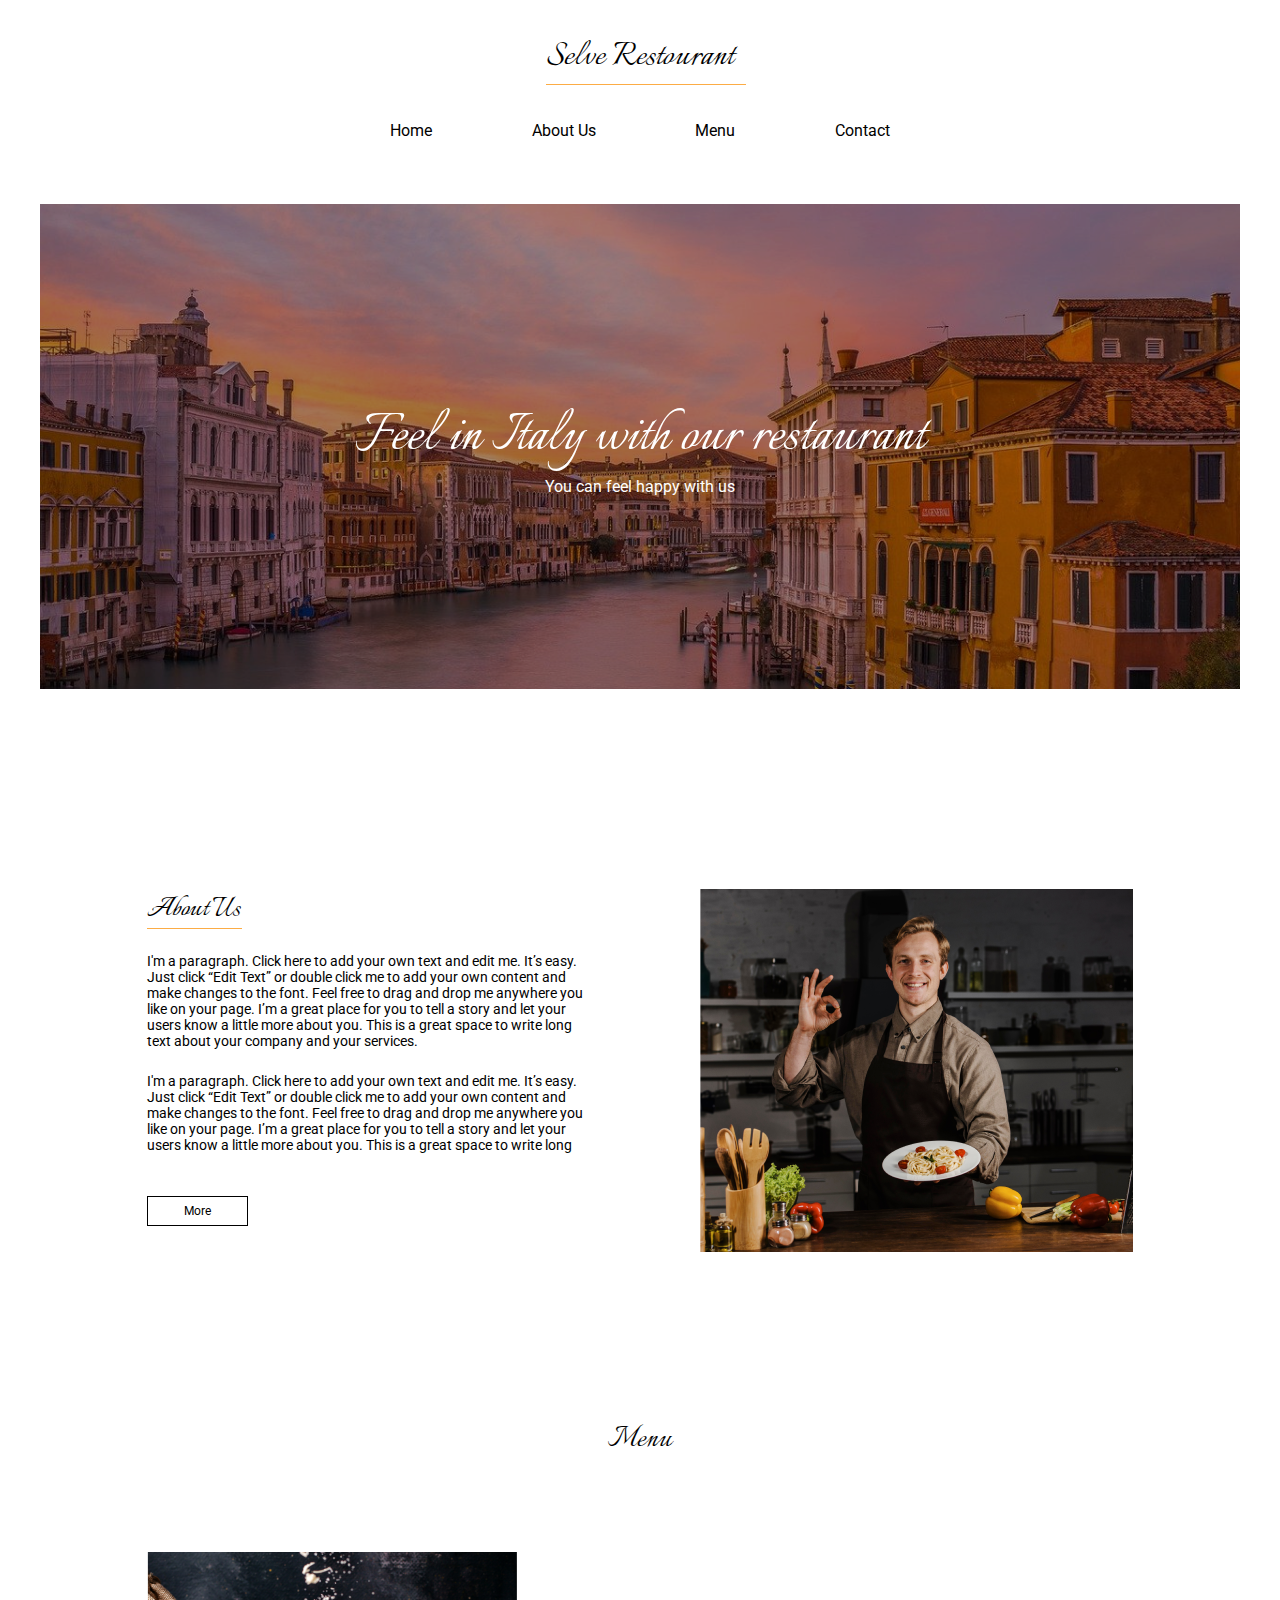
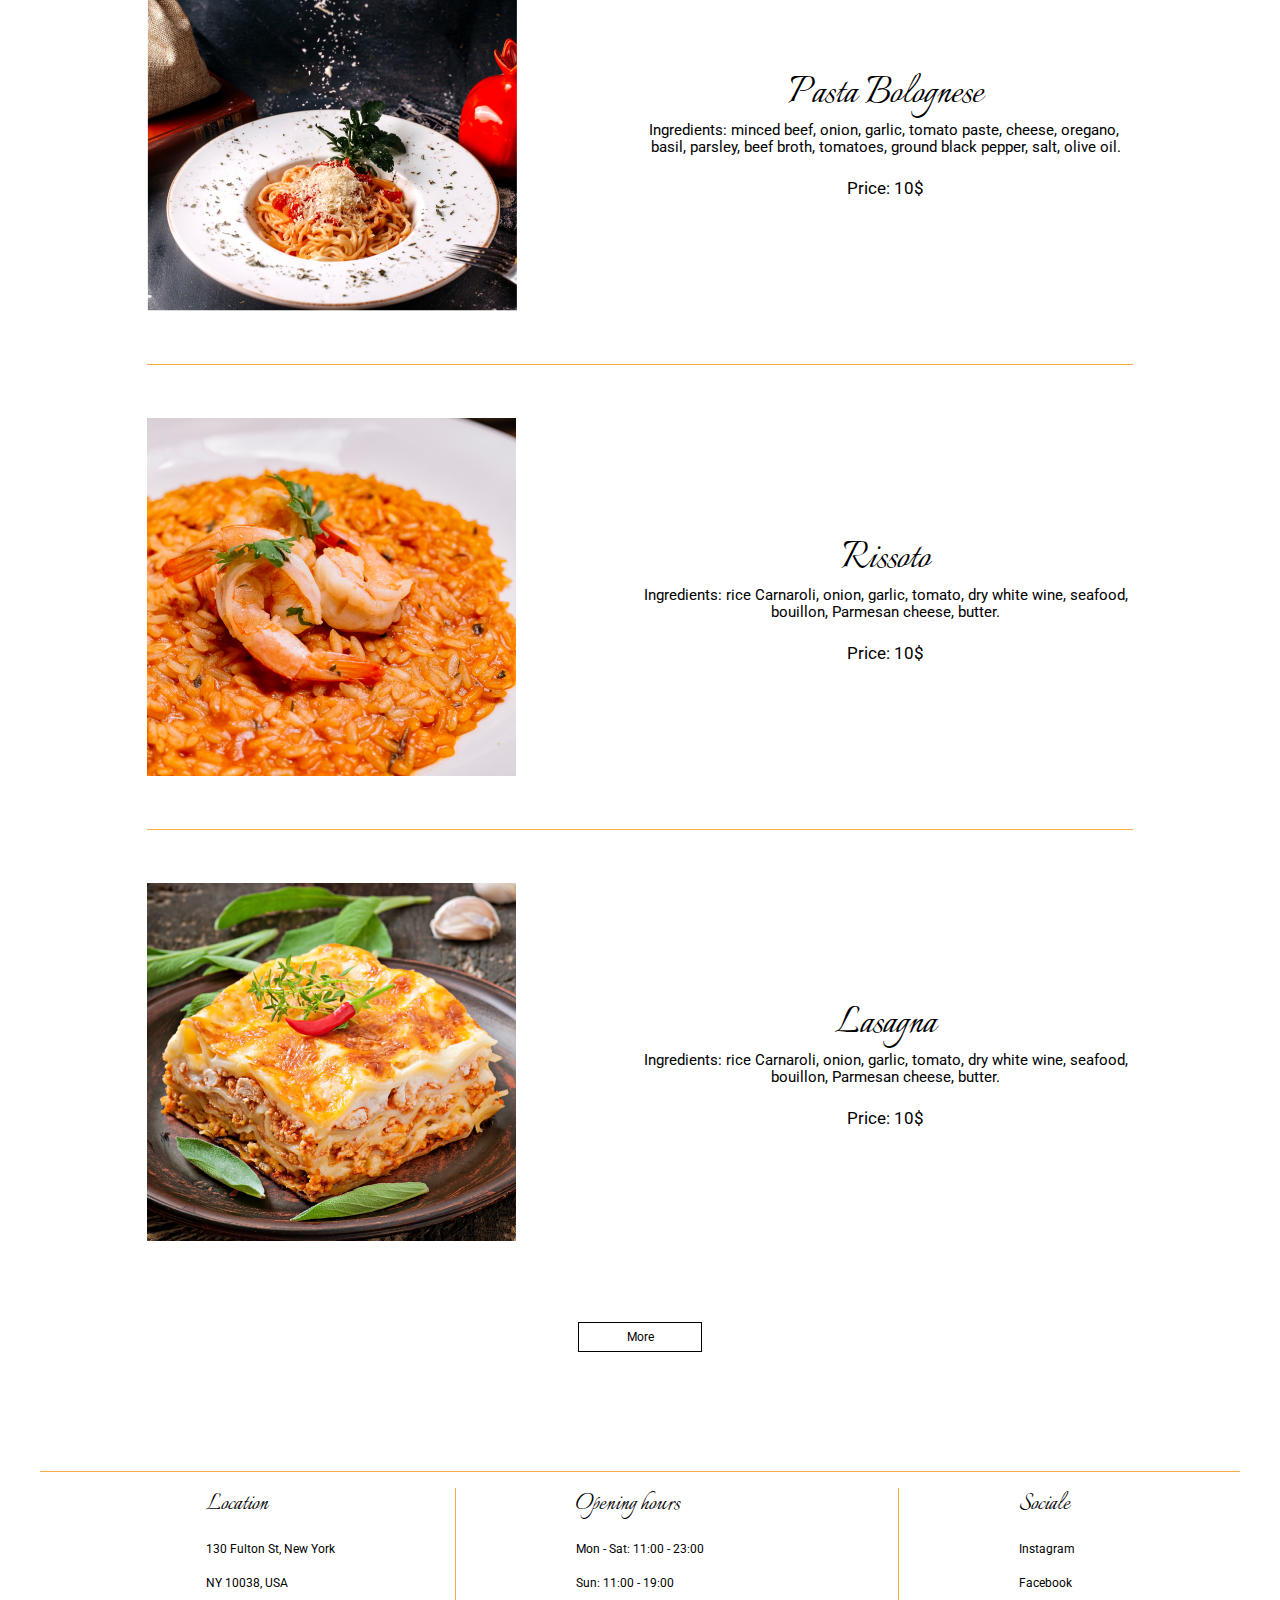
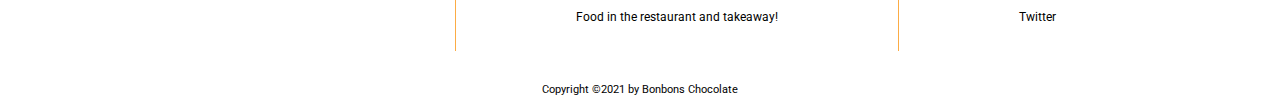
<file: index.html>
<!DOCTYPE html>
<html lang="en">
  <head>
    <meta charset="UTF-8" />
    <meta name="viewport" content="width=device-width, initial-scale=1.0" />
    <title>Document</title>
    <link rel="preconnect" href="https://fonts.googleapis.com" />
    <link rel="preconnect" href="https://fonts.gstatic.com" crossorigin />
    <link
      href="https://fonts.googleapis.com/css2?family=Italianno&family=Roboto&display=swap"
      rel="stylesheet"
    />
    <link rel="stylesheet" href="./css/style.css" />
  </head>
  <body>
    <div class="header">
      <div class="container">
        <div class="header-inner">
          <a href="/" class="logo"> Selve Restourant </a>
          <ul class="nav">
            <li class="nav__items">
              <a href="/" class="nav__links"> Home </a>
            </li>
            <li class="nav__items">
              <a href="/about.html" class="nav__links"> About Us </a>
            </li>
            <li class="nav__items">
              <a href="/menu.html" class="nav__links"> Menu </a>
            </li>
            <li class="nav__items">
              <a href="/contact.html" class="nav__links"> Contact </a>
            </li>
          </ul>

          <div class="header-bottom">
            <h1 class="header-bottom__title">
              Feel in Italy with our restaurant
            </h1>
            <p class="header-bottom__subtitle">You can feel happy with us</p>
          </div>
        </div>
      </div>
    </div>
    <div class="about">
      <div class="container">
        <div class="about-inner">
          <div class="about-inner__content">
            <h3 class="about-inner__title">About Us</h3>
            <p class="about-inner__text">
              I'm a paragraph. Click here to add your own text and edit me. It’s
              easy. Just click “Edit Text” or double click me to add your own
              content and make changes to the font. Feel free to drag and drop
              me anywhere you like on your page. I’m a great place for you to
              tell a story and let your users know a little more about you. This
              is a great space to write long text about your company and your
              services.
            </p>
            <p class="about-inner__text">
              I'm a paragraph. Click here to add your own text and edit me. It’s
              easy. Just click “Edit Text” or double click me to add your own
              content and make changes to the font. Feel free to drag and drop
              me anywhere you like on your page. I’m a great place for you to
              tell a story and let your users know a little more about you. This
              is a great space to write long
            </p>
            <button class="about-inner__btn btn">More</button>
          </div>
          <img src="./images/chef 1.png" alt="chef" class="about-inner__img" />
        </div>
      </div>
    </div>

    <div class="menu">
      <div class="container">
        <div class="menu-inner">
          <h3 class="menu-inner__title">Menu</h3>
          <div class="menu-inner__content menu-content">
            <img
              src="./images/pasta-bolognese 1.png"
              alt="pasta"
              class="menu-content__img"
            />
            <div class="menu-content__description">
              <h4 class="menu-content__title">Pasta Bolognese</h4>
              <p class="menu-content__text">
                Ingredients: minced beef, onion, garlic, tomato paste, cheese,
                oregano, basil, parsley, beef broth, tomatoes, ground black
                pepper, salt, olive oil.
              </p>
              <p class="menu-content__price">Price: 10$</p>
            </div>
          </div>
          <div class="menu-inner__line"></div>
          <div class="menu-inner__content menu-content">
            <img
              src="./images/Rissoto.png"
              alt="risoto"
              class="menu-content__img"
            />

            <div class="menu-content__description">
              <h4 class="menu-content__title">Rissoto</h4>
              <p class="menu-content__text">
                Ingredients: rice Carnaroli, onion, garlic, tomato, dry white
                wine, seafood, bouillon, Parmesan cheese, butter.
              </p>
              <p class="menu-content__price">Price: 10$</p>
            </div>
          </div>
          <div class="menu-inner__line"></div>

          <div class="menu-inner__content menu-content">
            <img
              src="./images/lasagna.png"
              alt="lasagna"
              class="menu-content__img"
            />
            <div class="menu-content__description">
              <h4 class="menu-content__title">Lasagna</h4>
              <p class="menu-content__text">
                Ingredients: rice Carnaroli, onion, garlic, tomato, dry white
                wine, seafood, bouillon, Parmesan cheese, butter.
              </p>
              <p class="menu-content__price">Price: 10$</p>
            </div>
            <button class="btn menu-content__btn">More</button>
          </div>
        </div>
      </div>
    </div>
    <div class="footer">
      <div class="container">
        <div class="footer__line"></div>
        <div class="footer-content">
          <div class="footer-content__block footer-block">
            <h4 class="footer-block__title">Location</h4>
            <p class="footer-block__text">130 Fulton St, New York</p>
            <p class="footer-block__text">NY 10038, USA</p>
          </div>

          <div class="footer-content__line"></div>
          <div class="footer-content__block footer-block">
            <h4 class="footer-block__title">Opening hours</h4>
            <p class="footer-block__text">Mon - Sat: 11:00 - 23:00</p>
            <p class="footer-block__text">Sun: 11:00 - 19:00</p>
            <p class="footer-block__text">
              Food in the restaurant and takeaway!
            </p>
          </div>
          <div class="footer-content__line"></div>

          <div class="footer-content__block footer-block">
            <h4 class="footer-block__title">Sociale</h4>
            <a class="footer-block__link" href="#">Instagram</a>
            <a class="footer-block__link" href="#">Facebook</a>
            <a class="footer-block__link" href="#">Twitter</a>
          </div>
        </div>
        <div class="footer__copy">Copyright ©2021 by Bonbons Chocolate</div>
      </div>
    </div>
  </body>
  <script src="./js/main.js"></script>
</html>
</file>
<file: css/style.css>
/* Reset and base styles  */
* {
  padding: 0px;
  margin: 0px;
  border: none;
}

*,
*::before,
*::after {
  -webkit-box-sizing: border-box;
          box-sizing: border-box;
}

/* Links */
a,
a:link,
a:visited {
  text-decoration: none;
}

a:hover {
  text-decoration: none;
}

/* Common */
aside,
nav,
footer,
header,
section,
main {
  display: block;
}

h1,
h2,
h3,
h4,
h5,
h6,
p {
  font-size: inherit;
  font-weight: inherit;
}

ul,
ul li {
  list-style: none;
}

img {
  vertical-align: top;
}

img,
svg {
  max-width: 100%;
  height: auto;
}

address {
  font-style: normal;
}

/* Form */
input,
textarea,
button,
select {
  font-family: inherit;
  font-size: inherit;
  color: inherit;
  background-color: transparent;
}

input::-ms-clear {
  display: none;
}

button,
input[type=submit] {
  display: inline-block;
  -webkit-box-shadow: none;
          box-shadow: none;
  background-color: transparent;
  background: none;
  cursor: pointer;
}

input:focus,
input:active,
button:focus,
button:active {
  outline: none;
}

button::-moz-focus-inner {
  padding: 0;
  border: 0;
}

label {
  cursor: pointer;
}

legend {
  display: block;
}

.container {
  max-width: 1200px;
  width: 100%;
  margin: 0 auto;
}

.btn {
  font-family: Roboto;
  font-size: 12px;
  font-weight: 400;
  color: #000;
  border: 1px solid #000;
  padding: 7px 36px;
  -webkit-transition: all ease 0.5s;
  transition: all ease 0.5s;
}
.btn:hover {
  cursor: pointer;
  background: #000;
  color: #fff;
}
.btn:focus {
  -webkit-transform: scale(1.1);
          transform: scale(1.1);
}

.header-inner {
  margin: 0 auto;
  display: -webkit-box;
  display: -ms-flexbox;
  display: flex;
  -webkit-box-align: center;
      -ms-flex-align: center;
          align-items: center;
  -webkit-box-orient: vertical;
  -webkit-box-direction: normal;
      -ms-flex-direction: column;
          flex-direction: column;
  width: inherit;
}

.logo {
  font-family: Italianno;
  font-size: 2.5rem;
  font-weight: 400;
  color: #000;
  margin-top: 2rem;
  position: relative;
}
.logo:before {
  content: "";
  display: block;
  position: absolute;
  bottom: -0.2rem;
  left: 0;
  width: 200px;
  height: 1px;
  background: #fcac45;
}

.nav {
  display: -webkit-box;
  display: -ms-flexbox;
  display: flex;
  -webkit-box-pack: justify;
      -ms-flex-pack: justify;
          justify-content: space-between;
  width: 500px;
  margin-top: 2.5rem;
}
.nav__links {
  font-family: Roboto;
  font-size: 1rem;
  font-weight: 400;
  color: #000;
  line-height: 1rem;
  position: relative;
}
.nav__links:before {
  content: "";
  display: block;
  position: absolute;
  bottom: -0.2rem;
  left: 0;
  width: 0;
  height: 1px;
  background: #fcac45;
  -webkit-transition: all ease 0.3s;
  transition: all ease 0.3s;
}
.nav__links:hover:before {
  width: 100%;
}

.header-bottom {
  background-image: url("../images/river-6519572_1280 1.png");
  background-size: cover;
  background-repeat: no-repeat;
  width: inherit;
  height: 485px;
  margin-top: 4rem;
  display: -webkit-box;
  display: -ms-flexbox;
  display: flex;
  -webkit-box-orient: vertical;
  -webkit-box-direction: normal;
      -ms-flex-direction: column;
          flex-direction: column;
  -webkit-box-pack: center;
      -ms-flex-pack: center;
          justify-content: center;
  -webkit-box-align: center;
      -ms-flex-align: center;
          align-items: center;
}
.header-bottom__title {
  font-family: Italianno;
  font-size: 4rem;
  font-weight: 400;
  color: #fff;
}
.header-bottom__subtitle {
  font-family: Roboto;
  font-size: 1rem;
  font-weight: 400;
  color: #fff;
}

.about-inner {
  max-width: 986px;
  width: 100%;
  display: -webkit-box;
  display: -ms-flexbox;
  display: flex;
  -webkit-box-pack: justify;
      -ms-flex-pack: justify;
          justify-content: space-between;
  margin: 200px auto 166px;
}
.about-inner__title {
  font-family: Italianno;
  font-size: 2rem;
  font-weight: 400;
  color: #000;
  line-height: 2.5rem;
  position: relative;
  width: 100px;
}
.about-inner__title:before {
  content: "";
  display: block;
  position: absolute;
  bottom: 0;
  left: 0;
  width: 95%;
  height: 1px;
  background: #fcac45;
}
.about-inner__text {
  font-family: Roboto;
  font-size: 14px;
  font-weight: 400;
  color: #000;
  margin-top: 1.5rem;
  line-height: 16px;
  max-width: 437px;
  width: 100%;
}
.about-inner__btn {
  margin-top: 43px;
}

.menu-inner__line {
  width: 100%;
  height: 1px;
  background: #fcac45;
  margin: 53px 0;
}

.menu-inner {
  max-width: 986px;
  width: 100%;
  display: -webkit-box;
  display: -ms-flexbox;
  display: flex;
  -webkit-box-orient: vertical;
  -webkit-box-direction: normal;
      -ms-flex-direction: column;
          flex-direction: column;
  margin: 0 auto;
}
.menu-inner__title {
  font-family: Italianno;
  font-size: 35px;
  font-weight: 400;
  color: #000;
  text-align: center;
  margin-bottom: 90px;
}
.menu-inner .menu-content {
  display: -webkit-box;
  display: -ms-flexbox;
  display: flex;
  -ms-flex-wrap: wrap;
      flex-wrap: wrap;
  -webkit-box-pack: justify;
      -ms-flex-pack: justify;
          justify-content: space-between;
  -webkit-box-align: center;
      -ms-flex-align: center;
          align-items: center;
  position: relative;
}
.menu-inner .menu-content__description {
  text-align: center;
}
.menu-inner .menu-content__title {
  font-family: Italianno;
  font-size: 45px;
  font-weight: 400;
  color: #000;
  line-height: 56px;
}
.menu-inner .menu-content__text {
  font-family: Roboto;
  font-size: 15px;
  font-weight: 400;
  color: #000;
  line-height: 17px;
  max-width: 495px;
}
.menu-inner .menu-content__price {
  font-family: Roboto;
  font-size: 17px;
  font-weight: 400;
  color: #000;
  line-height: 20px;
  margin-top: 22px;
}
.menu-inner .menu-content__btn {
  width: 12.5%;
  margin: 81px auto 0;
}
.menu-inner .menu-content + .menu-content {
  margin-top: 105px;
}

.footer__line {
  width: 100%;
  height: 1px;
  background: #fcac45;
  margin-top: 119px;
}
.footer__copy {
  font-family: Roboto;
  font-size: 11px;
  font-weight: 400;
  color: #000;
  text-align: center;
  margin-top: 2rem;
}
.footer .footer-content {
  display: -webkit-box;
  display: -ms-flexbox;
  display: flex;
  -webkit-box-pack: justify;
      -ms-flex-pack: justify;
          justify-content: space-between;
  max-width: 869px;
  width: 100%;
  margin: 1rem auto 0;
}
.footer .footer-content__line {
  height: 163px;
  width: 1px;
  background-color: #fcac45;
}
.footer .footer-block__title {
  font-family: Italianno;
  font-size: 27px;
  font-weight: 400;
  color: #000;
  line-height: 33.75px;
}
.footer .footer-block__text,
.footer .footer-block__link {
  font-family: Roboto;
  font-size: 12px;
  font-weight: 400;
  color: #000;
  margin-top: 20px;
}
.footer .footer-block__link {
  display: block;
}
.footer .footer-block__link:hover {
  color: orangered;
}
</file>
